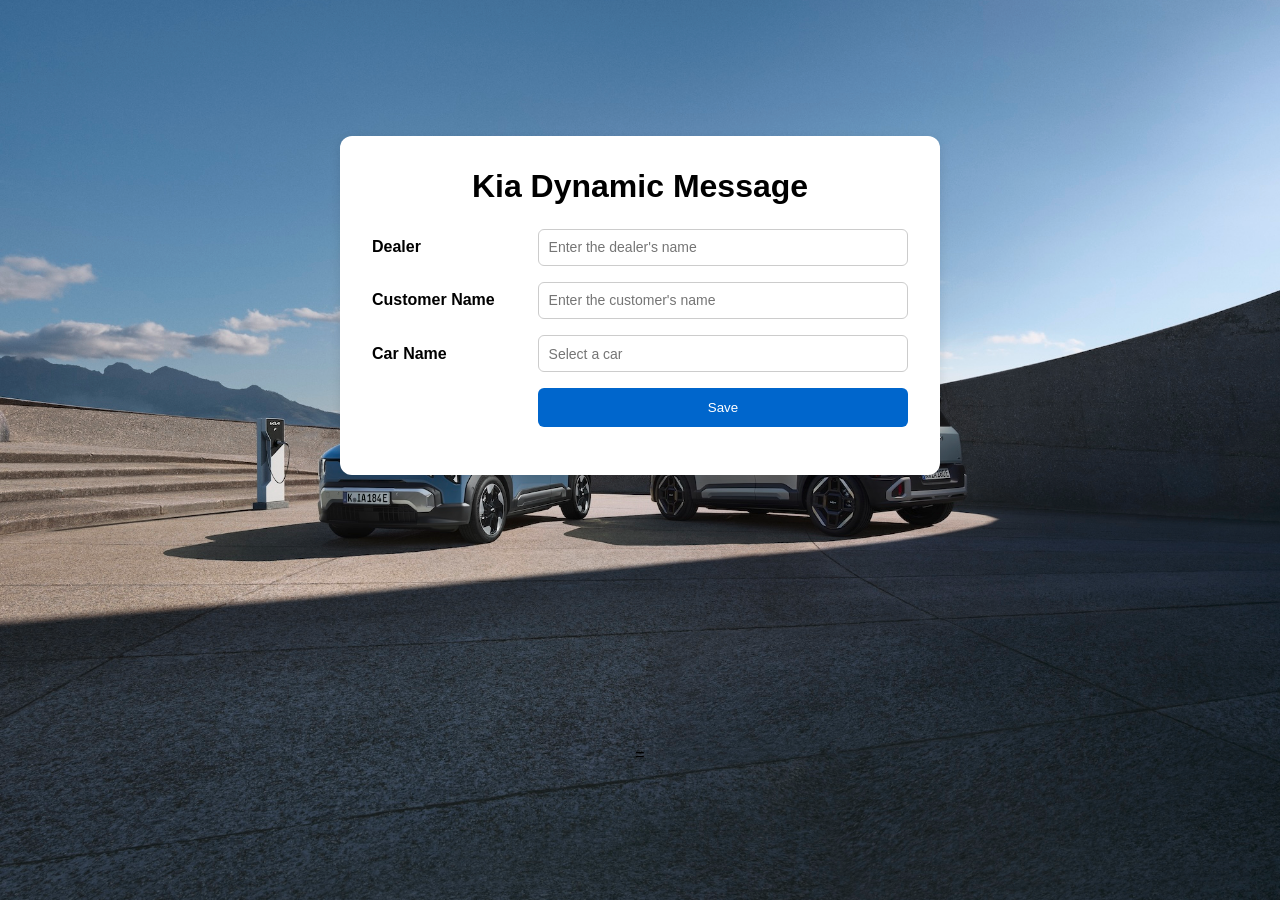
<file: index.html>
<!doctype html>
<html>
  <head>
    <meta charset="UTF-8" />
    <title>KIA Dynamic Text Form</title>
    <link rel="icon" type="image/png" href="Assets/Favicon.png">  
    <link rel="stylesheet" href="style.css" />
    <link href="https://fonts.cdnfonts.com/css/kia-light" rel="stylesheet">
    <style>@import url('https://fonts.cdnfonts.com/css/kia-light');</style>
  </head>

  <body>
    <div id="form">
      <!-- // Form Title -->
      <h1>Kia Dynamic Message</h1>

      <form id="form-kia">
        <!-- // Dealership Selector -->
        <label for="dealer">Dealer</label>
        <div class="dropdown">
          <input type="text" id="dealer" autocomplete="off" placeholder="Enter the dealer's name" required/>
          <div id="results"></div>
        </div>

        <!-- // Customer Name Textbox -->
        <label for="text">Customer Name</label>
        <input type="text" id="customer" maxlength="100" placeholder="Enter the customer's name" required/>

        <!-- // Car Type Selector -->
        <label for="text">Car Name</label>
        <div class="dropdown">
          <input type="text" id="car" autocomplete="off" readonly placeholder="Select a car" required/>
          <div id="car-results"></div>
        </div>

        <!-- // Start Time Entry
        <label for="start-time">Start Time</label>
        <input type="datetime-local" id="start-time" name="startTime" required/>

        // End Time Entry 
        <label for="end-time">End Time</label>
        <input type="datetime-local" id="end-time" name="endTime" required/> -->

        <!-- // Submit Button -->
        <button type="submit" id="submitButton">Save</button>

        <!-- // Submit Warnings -->
        <p id="status"></p>

      </form>
    </div>
  </body>

  <!-- // JavaScript Imports -->
  <script type="module" src="script.js"></script>
  <script src="validation.js"></script>
</html>
=
</file>
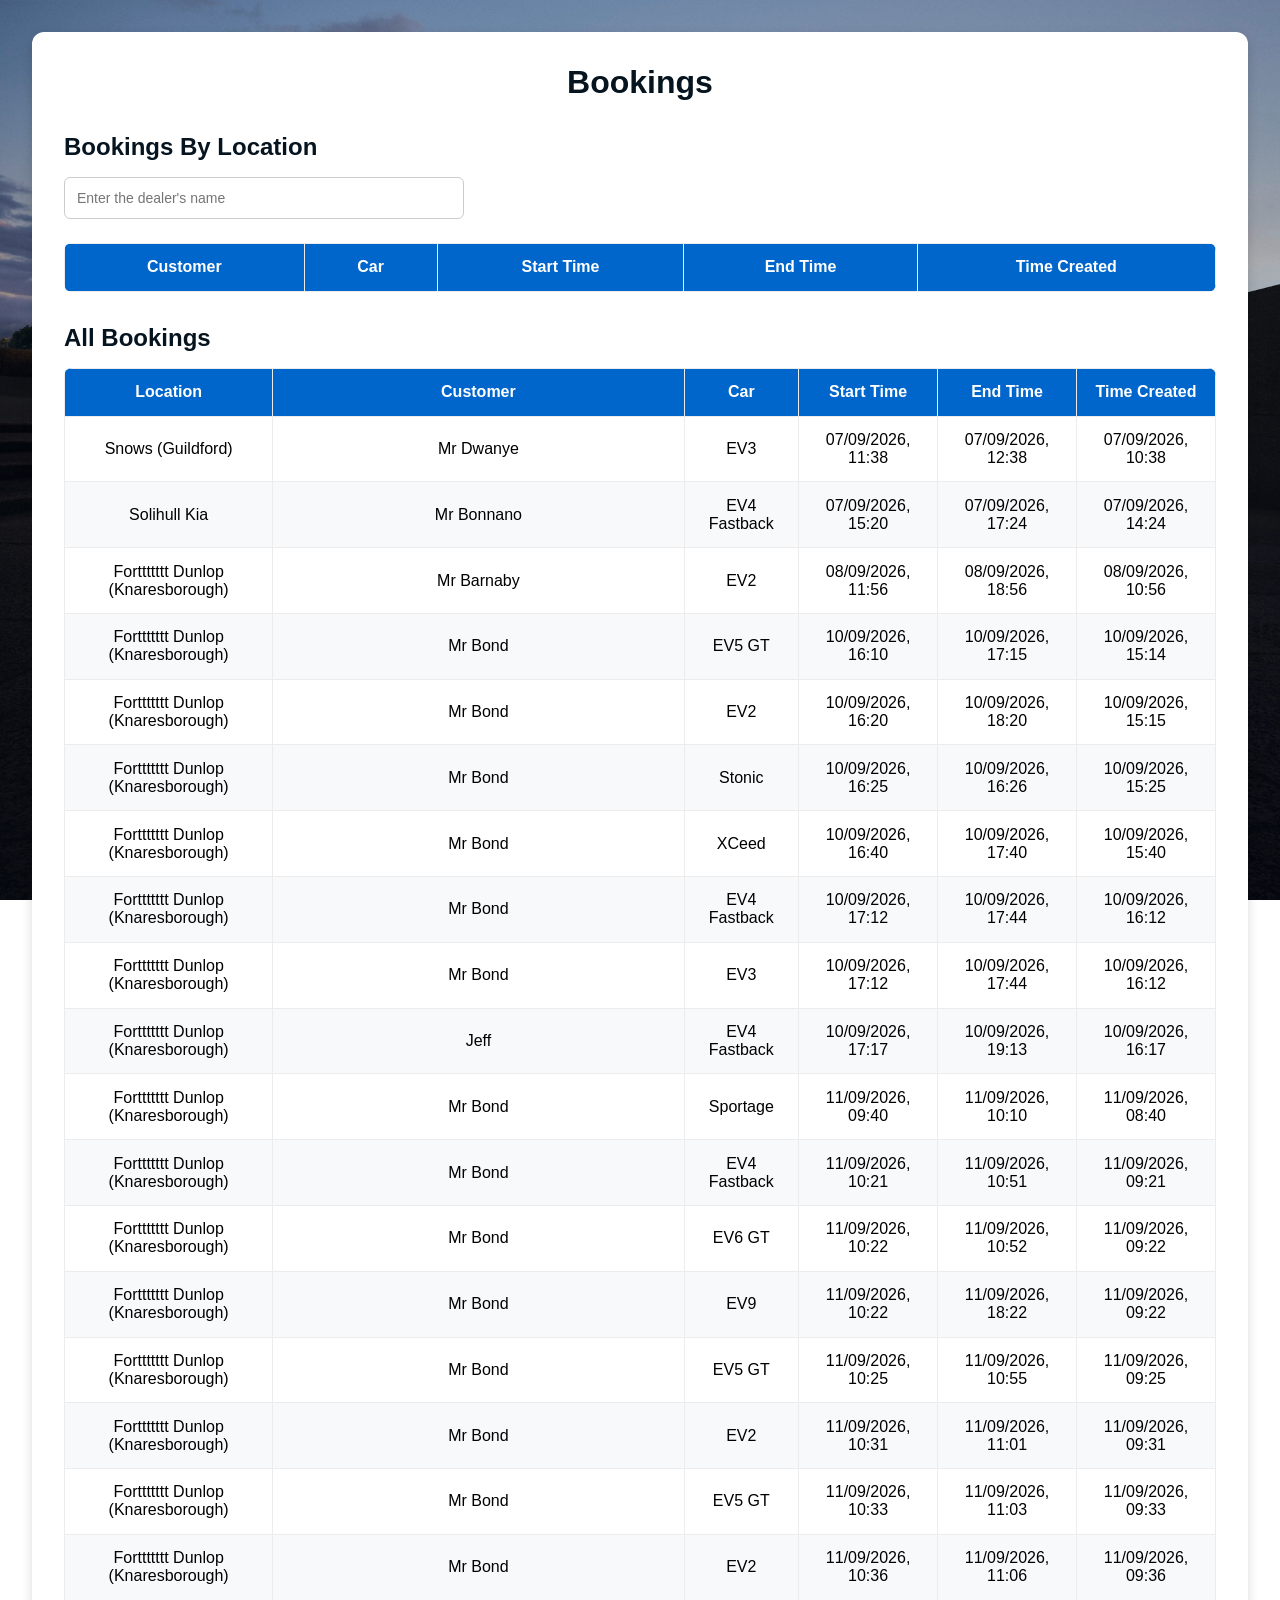
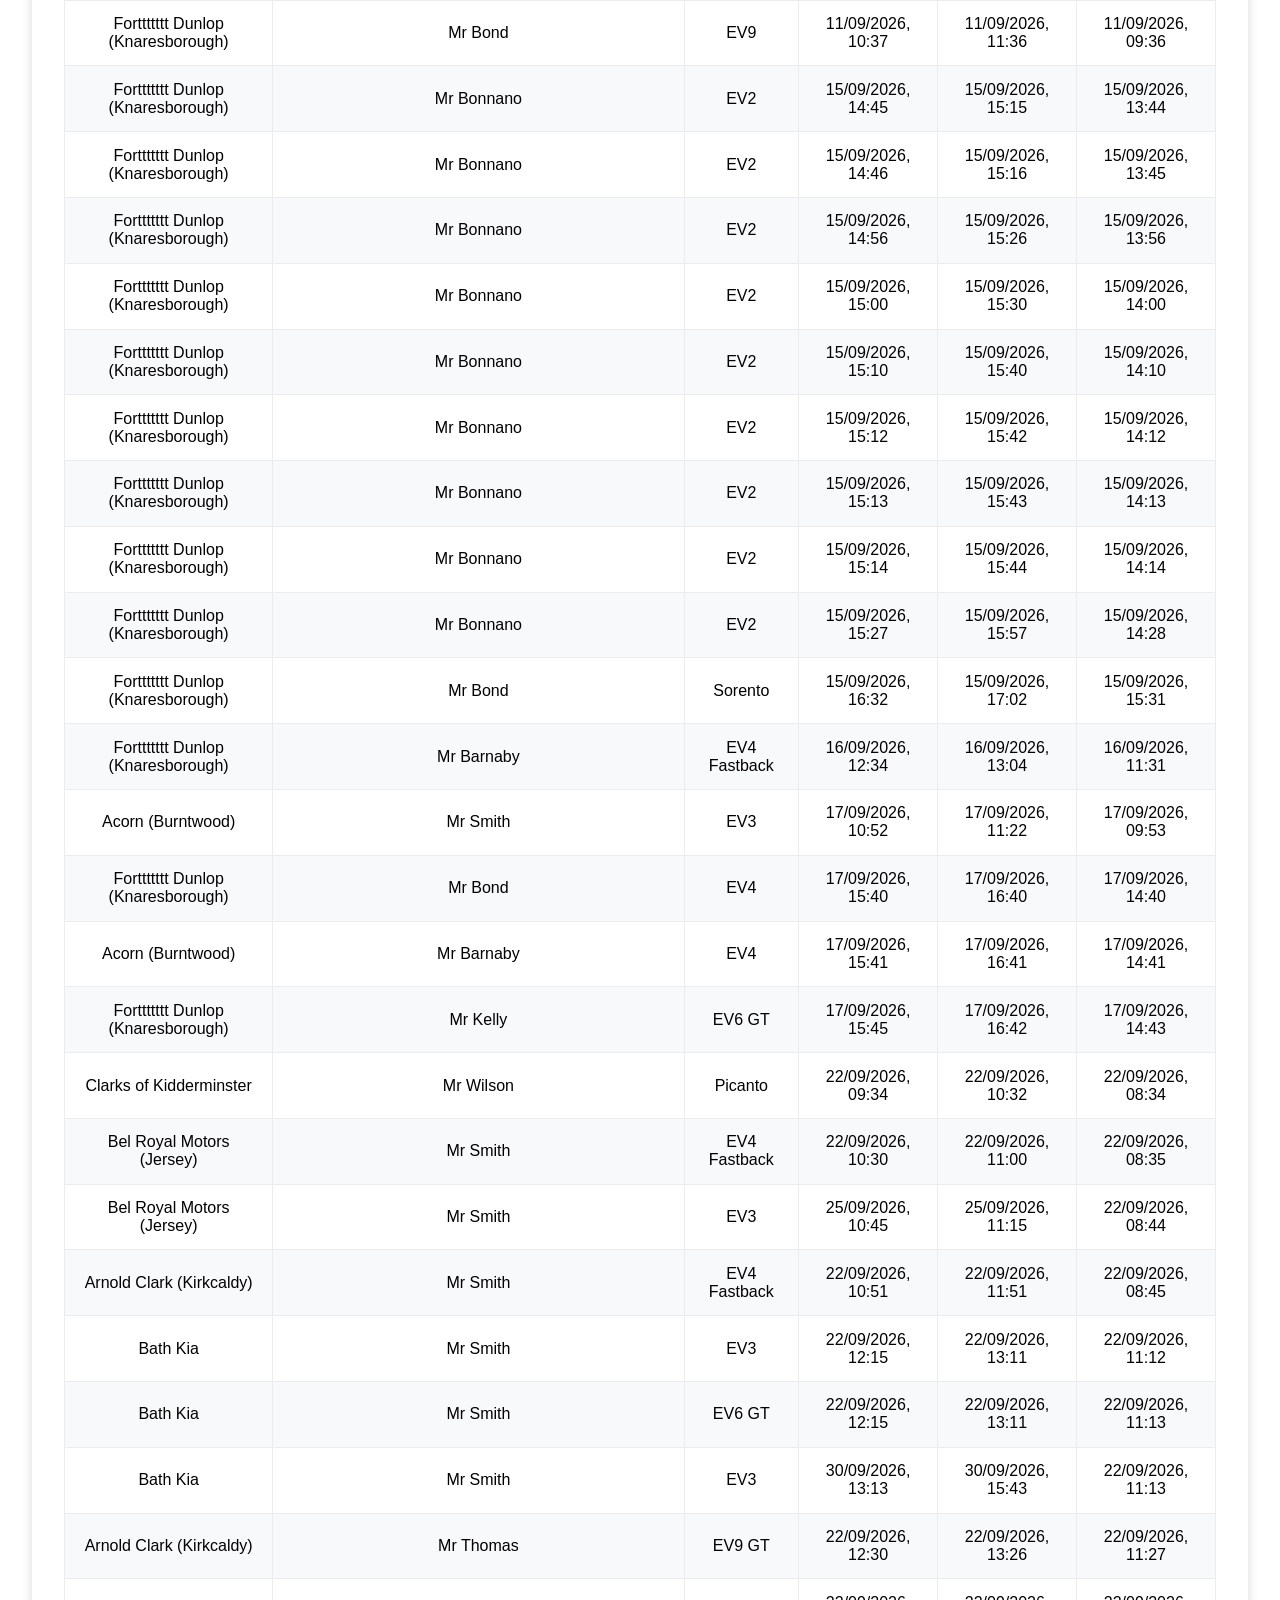
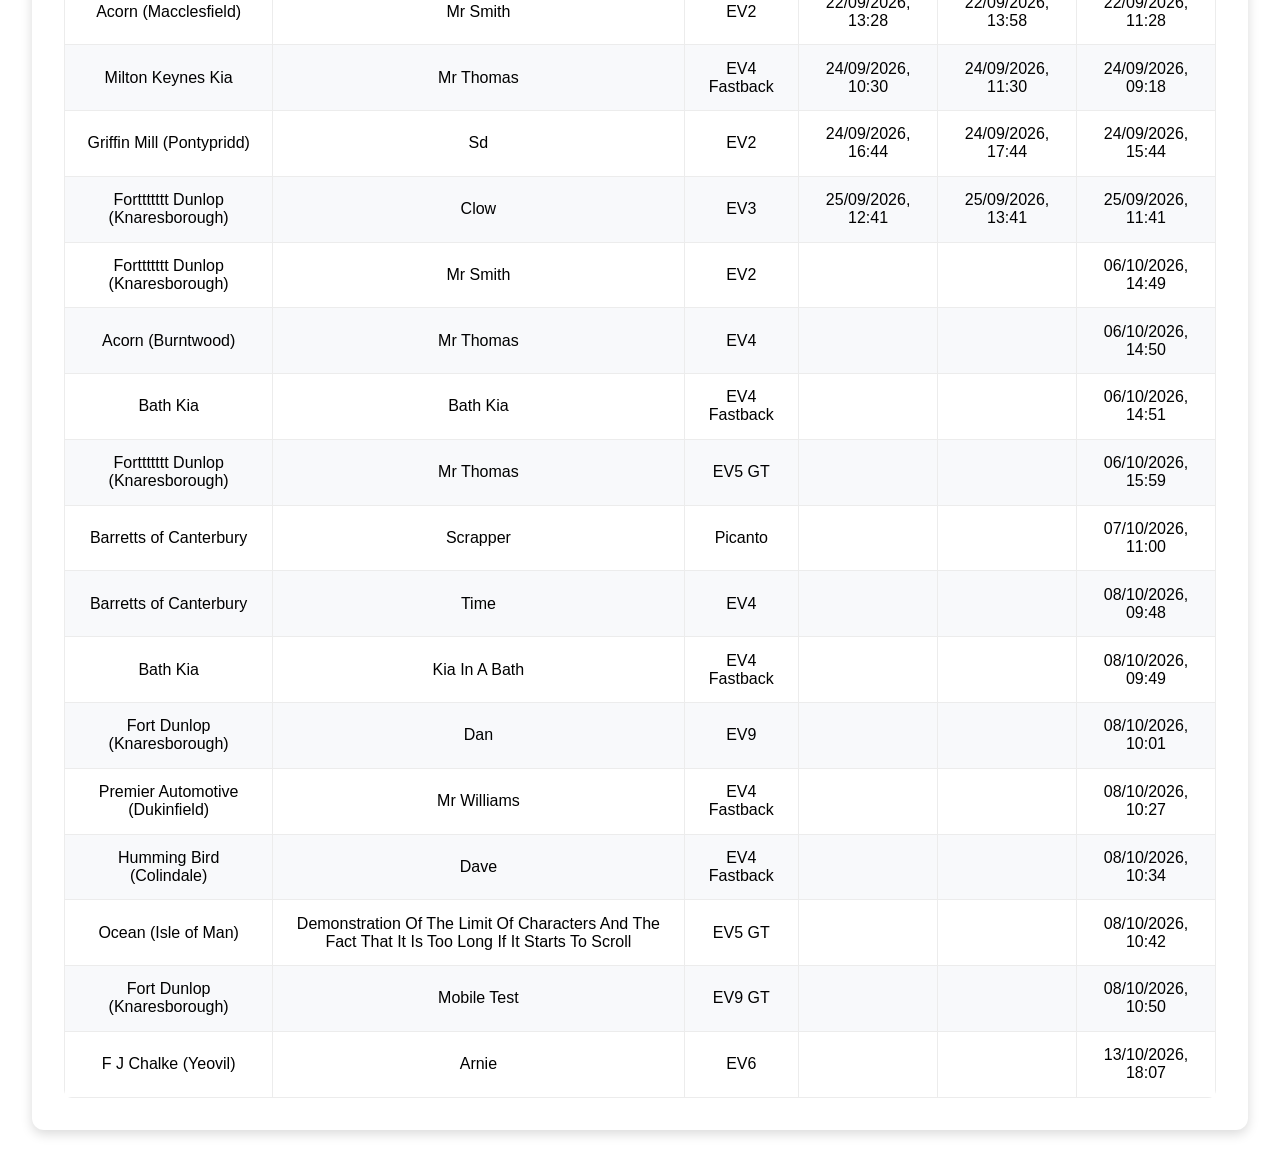
<file: table.html>
<html>
  <head>
    <meta charset="UTF-8" />
    <title>KIA Dynamic Form Data</title>
    <link rel="icon" type="image/png" href="Assets/Favicon.png" />
    <link rel="stylesheet" href="bookings.css" />
    <link href="https://fonts.cdnfonts.com/css/kia-light" rel="stylesheet" />
    <style>
      @import url("https://fonts.cdnfonts.com/css/kia-light");
    </style>
    <script
      src="https://challenges.cloudflare.com/turnstile/v0/api.js"
      async
      defer
    ></script>
  </head>
  <body>
    <div class="page-container">
      <h1>Bookings</h1>

      <h2>Bookings By Location</h2>

      <div class="dropdown">
        <input
          type="text"
          id="dealer"
          autocomplete="off"
          placeholder="Enter the dealer's name"
        />
        <div id="results"></div>
      </div>

      <div class="table-wrapper">
        <table>
          <thead>
            <tr>
              <th>Customer</th>
              <th>Car</th>
              <th>Start Time</th>
              <th>End Time</th>
              <th>Time Created</th>
            </tr>
          </thead>
          <tbody id="dealerBookingsTable"></tbody>
        </table>
      </div>
      <h2>All Bookings</h2>

      <div class="table-wrapper">
        <table>
          <thead>
            <tr>
              <th>Location</th>
              <th>Customer</th>
              <th>Car</th>
              <th>Start Time</th>
              <th>End Time</th>
              <th>Time Created</th>
            </tr>
          </thead>
          <tbody id="allBookingsTable"></tbody>
        </table>
      </div>
    </div>

    <script src="table.js"></script>
  </body>
</html>
</file>
<file: style.css>
/* 
    INDEX.HTML
*/
* {
    box-sizing: border-box;
    margin: 0;
    padding: 0;
}

body {
    font-family: 'KIA', sans-serif;
    background-image: url("Assets/EV2Exterior3.jpg");
    background-size: cover;
    background-position: center;
    display: grid;
    place-items: center;
    min-height: 100vh;
}


#form {
    background: white;
    padding: 2rem;
    border-radius: 12px;
    box-shadow: 0 4px 12px rgba(0, 0, 0, 0.1);
    width: 600px;
}

.form {
    justify-self: center;
    align-items: center;
}

#form h1 {
    margin-bottom: 1.5rem;
    text-align: center;
}

form {
    display: grid;
    grid-template-columns: 150px 1fr;
    gap: 1rem;
    align-items: center;
}

label {
    font-weight: bold;
}

input,
select {
    width: 100%;
    padding: 0.6rem;
    border: 1px solid #ccc;
    border-radius: 6px;
    font-size: 14px;
}

button {
    padding: 0.75rem 1rem;
    border: none;
    border-radius: 6px;
    background: #0066cc;
    color: white;
    cursor: pointer;
}

#LogoutButton {
    position: absolute;
    top: 20px;
    right: 20px;
}


button:hover {
    background: #0052a3;
}

form button {
    grid-column: 2;
    width: 100%;
}

.dropdown {
    position: relative;
    width: 100%;
}

#results,
#car-results {
    position: absolute;
    top: calc(100% + 2px);
    left: 0;
    right: 0;

    background: white;
    border-radius: 6px;

    box-shadow: 0 2px 6px rgba(0, 0, 0, 0.1);

    max-height: 250px;
    overflow-y: auto;

    z-index: 1000;
}

.result-item {
    padding: 0.6rem;
    cursor: pointer;
    border-bottom: 1px solid #f0f0f0;
}

.result-item:last-child {
    border-bottom: none;
}

.result-item:hover {
    background-color: #f5f5f5;
}

#status {
    grid-column: 2;
    color: green;
    font-size: 14px;
}

.cf-turnstile {
    grid-column: 2;
    display: flex;
    width: 100%;
    justify-content: center;
}

/* 
   LOGIN.HTML
*/

.login-page {
    display: flex;
    justify-content: center;
    align-items: center;
    min-height: 100vh;
}

.login-card {
    background: white;
    padding: 40px;
    border-radius: 12px;
    width: 350px;
    box-shadow: 0 4px 20px rgba(0, 0, 0, 0.1);
}

.login-card h1 {
    text-align: center;
    margin-bottom: 10px;
}

.subtitle {
    text-align: center;
    color: #666;
    margin-bottom: 30px;
}

.login-card input {
    width: 100%;
    padding: 12px;
    margin-bottom: 15px;
    border: 1px solid #ccc;
    border-radius: 6px;
    box-sizing: border-box;
}

.login-btn,
.register-btn {
    width: 100%;
    padding: 12px;
    border: none;
    border-radius: 6px;
    cursor: pointer;
    font-size: 15px;
}

.login-btn {
    background: #0066ff;
    color: white;
}

.login-btn:hover {
    background: #0052cc;
}

.register-btn {
    background: #e9ecef;
    margin-top: 10px;
    color: #000;
}

.register-btn:hover {
    background: #dce1e6;
}

#error {
    color: red;
    margin-top: 15px;
    text-align: center;
}
</file>
<file: bookings.css>
* {
    box-sizing: border-box;
    margin: 0;
    padding: 0;
    
}

body {
    font-family: "KIA", sans-serif;
    background-image: url("Assets/EV2Exterior2.jpg");
    background-size: cover;
    background-position: center;
    background-attachment: fixed;
    min-height: 100vh;
    padding: 2rem;
}

.page-container {
    background: white;
    max-width: 1400px;
    margin: 0 auto;
    padding: 2rem;
    border-radius: 12px;
    box-shadow: 0 4px 12px rgba(0, 0, 0, 0.15);
}

h1 {
    margin-bottom: 2rem;
    color: #05141f;
    text-align: center;
}

h2 {
    color: #05141f;
    margin-top: 2rem;
    margin-bottom: 1rem;
}

table{
    text-align: center;
}

.dropdown {
    position: relative;
    width: 400px;
    margin-bottom: 1.5rem;
}

#dealer {
    width: 100%;
    padding: 0.75rem;
    border: 1px solid #ccc;
    border-radius: 6px;
    font-size: 14px;
}

#results {
    position: absolute;
    top: calc(100% + 2px);
    left: 0;
    right: 0;

    background: white;
    border-radius: 6px;

    box-shadow: 0 2px 6px rgba(0, 0, 0, 0.15);

    max-height: 250px;
    overflow-y: auto;

    z-index: 1000;
}

.result-item {
    padding: 0.75rem;
    cursor: pointer;
    border-bottom: 1px solid #f0f0f0;
}

.result-item:last-child {
    border-bottom: none;
}

.result-item:hover {
    background-color: #f5f7fa;
}

.table-wrapper {
    width: 100%;
    overflow-x: auto;
    border-radius: 8px;
}

table {
    width: 100%;
    border-collapse: collapse;
    background: white;
}

thead {
    background: #0066cc;
    color: white;
    font-weight: 600;
}

th,
td {
    padding: 0.9rem 1rem;
    border: 1px solid #ececec;
}


tbody tr:nth-child(even) {
    background-color: #f8f9fb;
}

tbody tr:hover {
    background-color: #eef5ff;
}

@media (max-width: 768px) {

    body {
        padding: 1rem;
    }

    .page-container {
        padding: 1rem;
    }

    .dropdown {
        width: 100%;
    }
}

th {
    cursor: pointer;
    text-align: center;
    user-select: none;
}

th:hover {
    background-color: #01488f;
}
</file>
